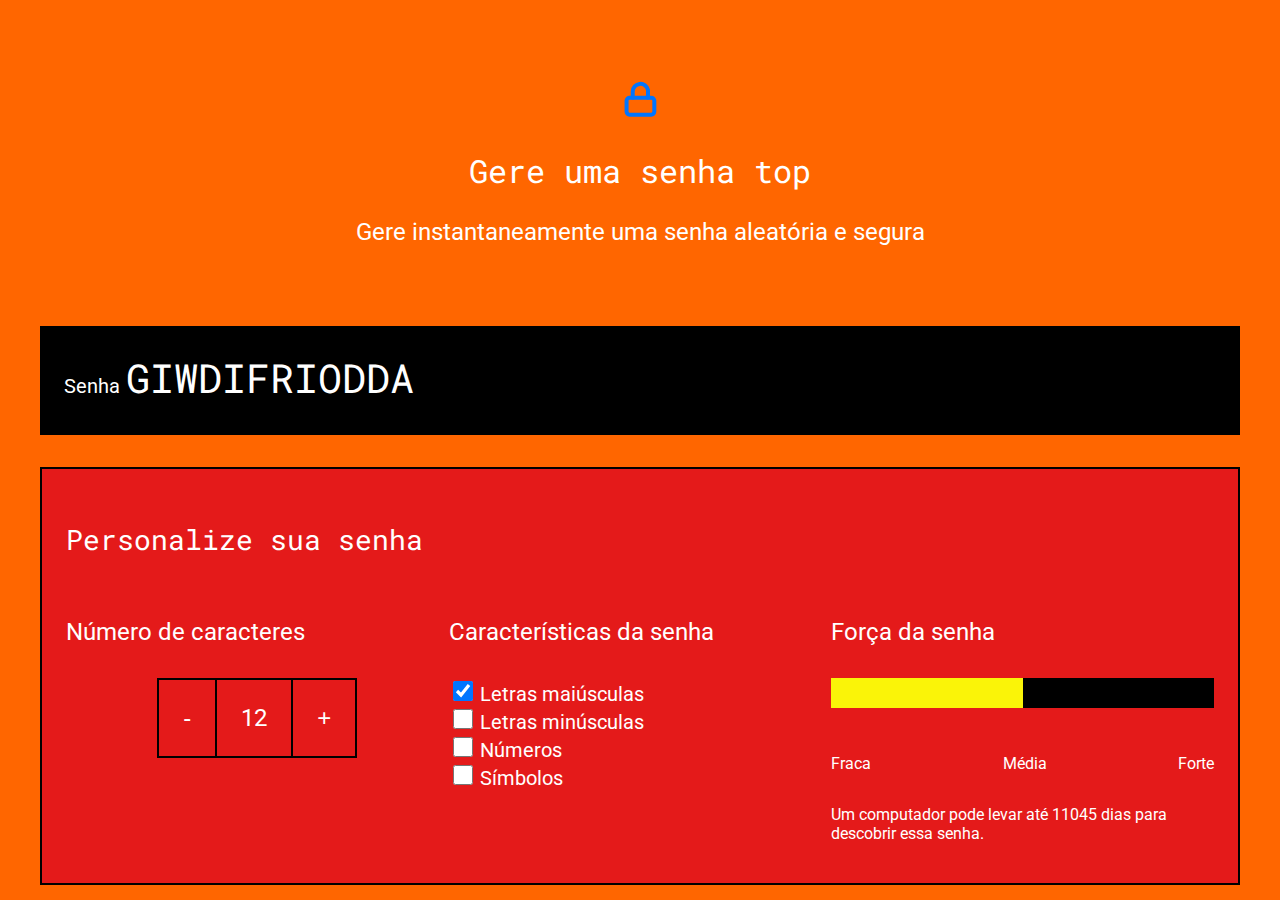
<file: js-gerador-senha-main/index.html>
<!DOCTYPE html>
<html lang="pt-br">

<head>
    <meta charset="UTF-8">
    <meta name="viewport" content="width=device-width, initial-scale=1.0">
    <title>Gerar Senhas</title>
    <link rel="stylesheet" href="style.css">
</head>

<body>
    <section class="conteudo">
        <div class="conteudo-titulo">
            <img src="unlock.svg" alt="cadeado fechado">
            <h2 class="titulo-principal">Gere uma senha top</h2>
            <h3 class="titulo-secundario">Gere instantaneamente uma senha aleatória e segura</h3>
        </div>
        <div class="conteudo-senha">
            <label for="senha">Senha</label>
            <input name="senha" type="text" id="campo-senha" readonly>
        </div>
        <div class="parametro">
            <h3 class="parametro-titulo">Personalize sua senha</h3>
            <div class="parametro-coluna__senha">
                <div class="parametro-senha">
                    <h4 class="parametro-senha__titulo">Número de caracteres</h4>
                    <div class="parametro-senha-botoes">
                        <button class="parametro-senha__botao">-</button>
                        <p class="parametro-senha__texto">12</p>
                        <button class="parametro-senha__botao">+</button>
                    </div>
                </div>               
                <div class="parametro-senha">
                    <h4 class="parametro-senha__titulo">Características da senha</h4>
                    <div class="parametro-senha-checkbox">
                        <input name="maiusculo" type="checkbox" class="checkbox" checked>
                        <label for="maiusculo">Letras maiúsculas</label>
                    </div>
                    <div class="parametro-senha-checkbox">
                        <input name="minusculo" type="checkbox" class="checkbox">
                        <label for="minusculo">Letras minúsculas</label>
                    </div>
                    <div class="parametro-senha-checkbox">
                        <input name="numero" type="checkbox" class="checkbox">
                        <label for="numero">Números</label>
                    </div>
                    <div class="parametro-senha-checkbox">
                        <input name="simbolo" type="checkbox" class="checkbox">
                        <label for="simbolo">Símbolos</label>
                    </div>
                </div>
                <div class="parametro-senha">
                    <h4 class="parametro-senha__titulo">Força da senha</h4>
                    <div class="barra"></div>
                    <div class="forca fraca"></div>
                    <div class="parametro-senha-textos">
                        <p>Fraca</p>
                        <p>Média</p>
                        <p>Forte</p>
                    </div>
                    <p class="entropia"></p>
                </div>
            </div>
        </div>
    </section>
    <script src="main.js"></script>
</body> 
</html>
</file>
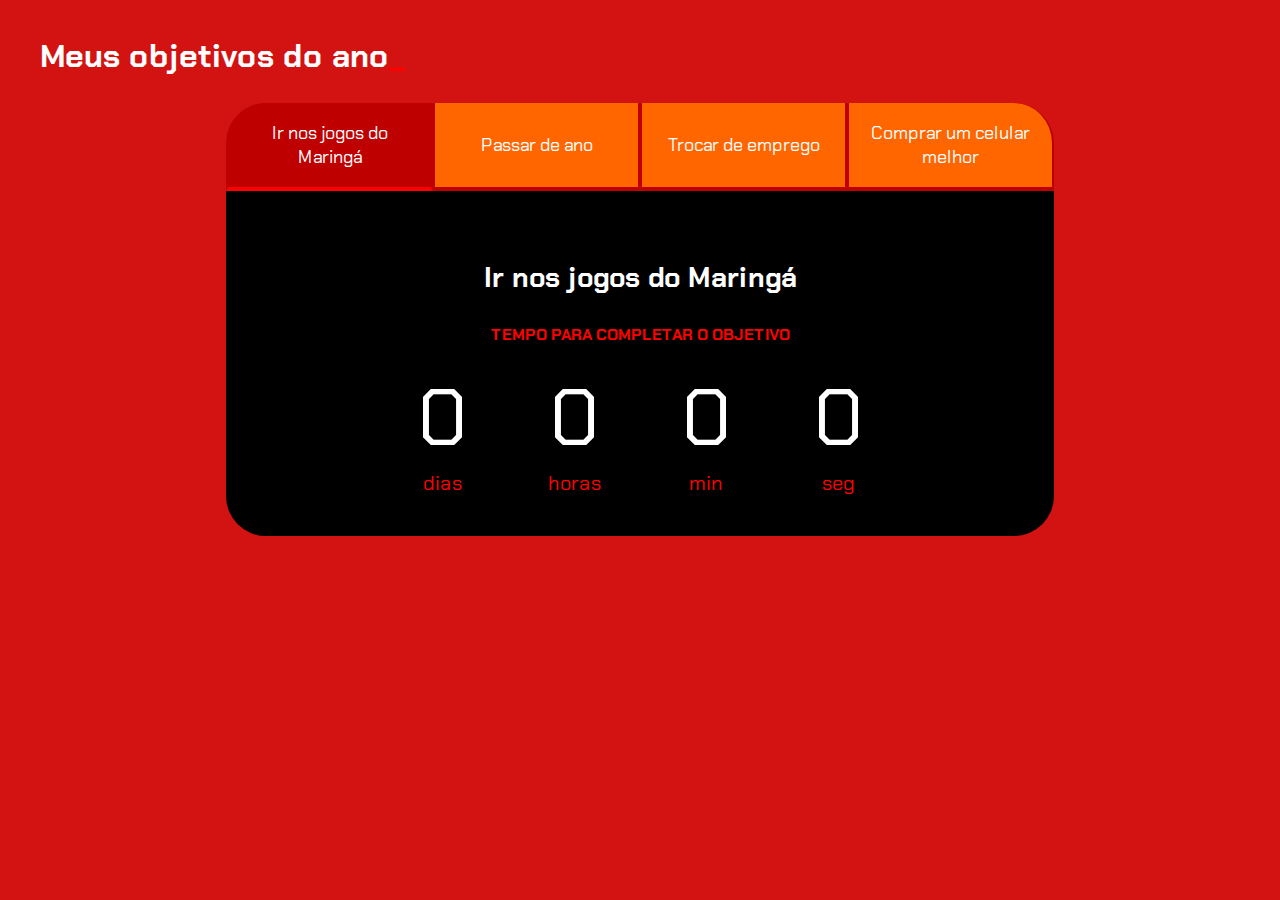
<file: projeto-contador/index.html>
<!DOCTYPE html>
<html lang="pt-br">

<head>
    <meta charset="UTF-8">
    <meta name="viewport" content="width=device-width, initial-scale=1.0">
    <title>Meus objetivos do ano</title>
    <link rel="stylesheet" href="style.css">
</head>

<body>
    <section class="conteudo-principal">
        <h2 class="titulo-principal">Meus objetivos do ano<span>_</span></h2>
        <div class="conteudo">
            <div class="botoes">
                <button class="botao ativo">Ir nos jogos do Maringá</button>
                <button class="botao">Passar de ano</button>
                <button class="botao">Trocar de emprego</button>
                <button class="botao">Comprar um celular melhor</button>
            </div>
            <div class="abas-textos">
                <div class="aba-conteudo ativo">
                    <h3 class="aba-conteudo-titulo-principal">Ir nos jogos do Maringá</h3>
                    <h4 class="aba-conteudo-titulo-secundario">Tempo para completar o objetivo</h4>
                    <div class="contador">
                        <div class="contador-digito">
                            <p class="contador-digito-numero" id="dias0"></p>
                            <p class="contador-digito-texto">dias</p>
                        </div>
                        <div class="contador-digito">
                            <p class="contador-digito-numero" id="horas0"></p>
                            <p class="contador-digito-texto">horas</p>
                        </div>
                        <div class="contador-digito">
                            <p class="contador-digito-numero" id="min0"></p>
                            <p class="contador-digito-texto">min</p>
                        </div>
                        <div class="contador-digito">
                            <p class="contador-digito-numero" id="seg0"></p>
                            <p class="contador-digito-texto">seg</p>
                        </div>
                    </div>
                </div>
                <div class="aba-conteudo">
                    <h3 class="aba-conteudo-titulo-principal">Passar de ano</h3>
                    <h4 class="aba-conteudo-titulo-secundario">Tempo para completar o objetivo</h4>
                    <div class="contador">
                        <div class="contador-digito">
                            <p class="contador-digito-numero" id="dias1"></p>
                            <p class="contador-digito-texto">dias</p>
                        </div>
                        <div class="contador-digito">
                            <p class="contador-digito-numero" id="horas1"></p>
                            <p class="contador-digito-texto">horas</p>
                        </div>
                        <div class="contador-digito">
                            <p class="contador-digito-numero" id="min1"></p>
                            <p class="contador-digito-texto">min</p>
                        </div>
                        <div class="contador-digito">
                            <p class="contador-digito-numero" id="seg1"></p>
                            <p class="contador-digito-texto">seg</p>
                        </div>
                    </div>
                </div>
                <div class="aba-conteudo">
                    <h3 class="aba-conteudo-titulo-principal">Trocar de emprego</h3>
                    <h4 class="aba-conteudo-titulo-secundario">Tempo para completar o objetivo</h4>
                    <div class="contador">
                        <div class="contador-digito">
                            <p class="contador-digito-numero" id="dias2"></p>
                            <p class="contador-digito-texto">dias</p>
                        </div>
                        <div class="contador-digito">
                            <p class="contador-digito-numero" id="horas2"></p>
                            <p class="contador-digito-texto">horas</p>
                        </div>
                        <div class="contador-digito">
                            <p class="contador-digito-numero" id="min2"></p>
                            <p class="contador-digito-texto">min</p>
                        </div>
                        <div class="contador-digito">
                            <p class="contador-digito-numero" id="seg2"></p>
                            <p class="contador-digito-texto">seg</p>
                        </div>
                    </div>
                </div>
                <div class="aba-conteudo">
                    <h3 class="aba-conteudo-titulo-principal">Comprar um celular melhor</h3>
                    <h4 class="aba-conteudo-titulo-secundario">Tempo para completar o objetivo</h4>
                    <div class="contador">
                        <div class="contador-digito">
                            <p class="contador-digito-numero" id="dias3"></p>
                            <p class="contador-digito-texto">dias</p>
                        </div>
                        <div class="contador-digito">
                            <p class="contador-digito-numero" id="horas3"></p>
                            <p class="contador-digito-texto">horas</p>
                        </div>
                        <div class="contador-digito">
                            <p class="contador-digito-numero" id="min3"></p>
                            <p class="contador-digito-texto">min</p>
                        </div>
                        <div class="contador-digito">
                            <p class="contador-digito-numero" id="seg3"></p>
                            <p class="contador-digito-texto">seg</p>
                        </div>
                    </div>
                </div>
            </div>
        </div>
    </section>
    <script src="main.js"></script>
</body>

</html>
</file>
<file: js-gerador-senha-main/style.css>
@import url('https://fonts.googleapis.com/css2?family=Roboto&family=Roboto+Mono&display=swap');

:root{
    --branco: white;
    --cor-de-fundo: #ff6600;
    --fundo-senha: #000000;
    --fundo-texto: #e41a1a;
    --borda: #000000;
    --roboto: 'Roboto', sans-serif;
    --roboto-mono: 'Roboto Mono', monospace;
}

*{
    font-weight: 400;
}

body{
    color: var(--branco);
    background-color: var(--cor-de-fundo);
    font-family: var(--roboto);
}

.titulo-principal{
    font-family: var(--roboto-mono);
    font-size: 32px;
}

.titulo-secundario{
    font-size: 24px;
}

.conteudo-titulo{
    text-align: center;
    margin-top: 80px;
}

.conteudo-senha{
    margin-top: 80px; 
    background: var(--fundo-senha);
    padding: 24px;
    border-bottom: 6px solid var(--borda);
}

#campo-senha{
    background-color: var(--fundo-senha);
    border: none;
    color: var(--branco);
    font-family: var(--roboto-mono);
    font-size: 40px;
    width: 70%;
}

#campo-senha:focus{
    outline: none;
}

.conteudo{
    max-width: 1200px;
    margin: 0 auto;
}

.parametro{
    background-color: var(--fundo-texto);
    border: 2px solid var(--borda);
    margin-top: 32px;
    padding: 24px;
}

.parametro-titulo{
    font-family: var(--roboto-mono);
    font-size: 28px;
}

.parametro-senha__titulo{
    font-size:24px;
}

.parametro-coluna__senha{
    display: flex;
    flex-direction: column;
    justify-content: center;
}
.parametro-senha{
    width: 50%;
    margin: 0 auto;
}

.parametro-senha-botoes{
    display: flex;
    justify-content: center;
}

.parametro-senha__botao{
    background-color: var(--fundo-texto);
    color: var(--branco);
    border: 2px solid var(--borda);
    padding: 24px;
    font-size: 24px;
    cursor: pointer;
}
.parametro-senha__texto{
    padding: 24px;
    border-top: 2px solid var(--borda);
    border-bottom: 2px solid var(--borda);
    margin: 0;
    font-size: 24px;
}

label{
    font-size: 20px;
}

.checkbox{
    width: 20px;
    height: 20px;
    cursor: pointer;
}

.barra{
    background-color: var(--fundo-senha);
    height: 30px;
    width: 100%;
}
.forca{
    height: 30px;
    position: relative;
    bottom: 30px;
}
.fraca{
    width: 25%;
    background-color: #E71B32; 
}
.media{
    background-color: #FAF408;
    width: 50%;
}
.forte{
    background-color: #00FF85;
    width: 100%;
}

.parametro-senha-textos{
    display: flex;
    justify-content: space-between;
}


@media screen and (min-width: 768px) {
    .parametro-coluna__senha{
        flex-direction: row;
    }
}
</file>
<file: projeto-contador/style.css>
@import url('https://fonts.googleapis.com/css2?family=Chakra+Petch:wght@400;700&display=swap');

:root {
    --cor-de-fundo: #d31212;
    --verde: #ff0000;
    --branco: #FFFFFF;
    --botao-ativo: #be0000;
    --botao-inativo: rgb(255, 102, 0);
    --texto-fundo: rgb(0, 0, 0);
}

body {
    background-color: var(--cor-de-fundo);
    color: var(--branco);
    font-family: 'Chakra Petch', sans-serif;
}


.conteudo-principal {
    display: flex;
    flex-direction: column;
    justify-content: center;
    align-items: center;
    max-width: 1200px;
    width: 100%;
    margin: 0 auto;
}

.titulo-principal {
    text-align: left;
    width: 100%;
    font-size: 32px;
}

.titulo-principal span {
    color: var(--verde);
}


.botao {
    font-family: 'Chakra Petch', sans-serif;
    background-color: var(--botao-inativo);
    color: var(--branco);
    display: flex;
    justify-content: center;
    padding: 1em;
    font-size: 18px;
    align-items: center;
    width: 100%;
    border-bottom: 4px solid var(--botao-ativo);
    border-left: 2px solid var(--botao-ativo);
    border-right: 2px solid var(--botao-ativo);
    border-top: none;
}

.botao:first-child {
    border-radius: 40px 40px 0 0;
}

.botoes {
    display: block;
}

.botao.ativo{
    background-color: var(--botao-ativo);
    border-bottom: 4px solid var(--verde);
}

.abas-textos{
    background-color: var(--texto-fundo);
    padding: 40px;
    border-radius: 0 0 40px 40px;
}
.aba-conteudo.ativo{
    display:block;
}

.aba-conteudo{
    display: none;
}

.aba-conteudo-titulo-principal{
    font-size: 28px;
    text-align: center;
}
.aba-conteudo-titulo-secundario{
    text-align: center;
    color: var(--verde);
    text-transform: uppercase;
}

.contador{
    display:flex;
    justify-content: center;
    flex-wrap: wrap;
}
.contador-digito{
    padding: 0 16px;
    text-align: center;
    min-width: 100px;
}

.contador-digito-numero{
    font-size: 80px;
    margin: 0;

}

.contador-digito-texto{
    color: var(--verde);
    font-size: 20px;
    margin: 0;

}

@media screen and (min-width: 768px) {
    .botoes {
        display: flex;
    }

    .botao:first-child {
        border-radius: 40px 0 0 0;
    }

    .botao:last-child {
        border-radius: 0 40px 0 0;
    }
}
</file>
